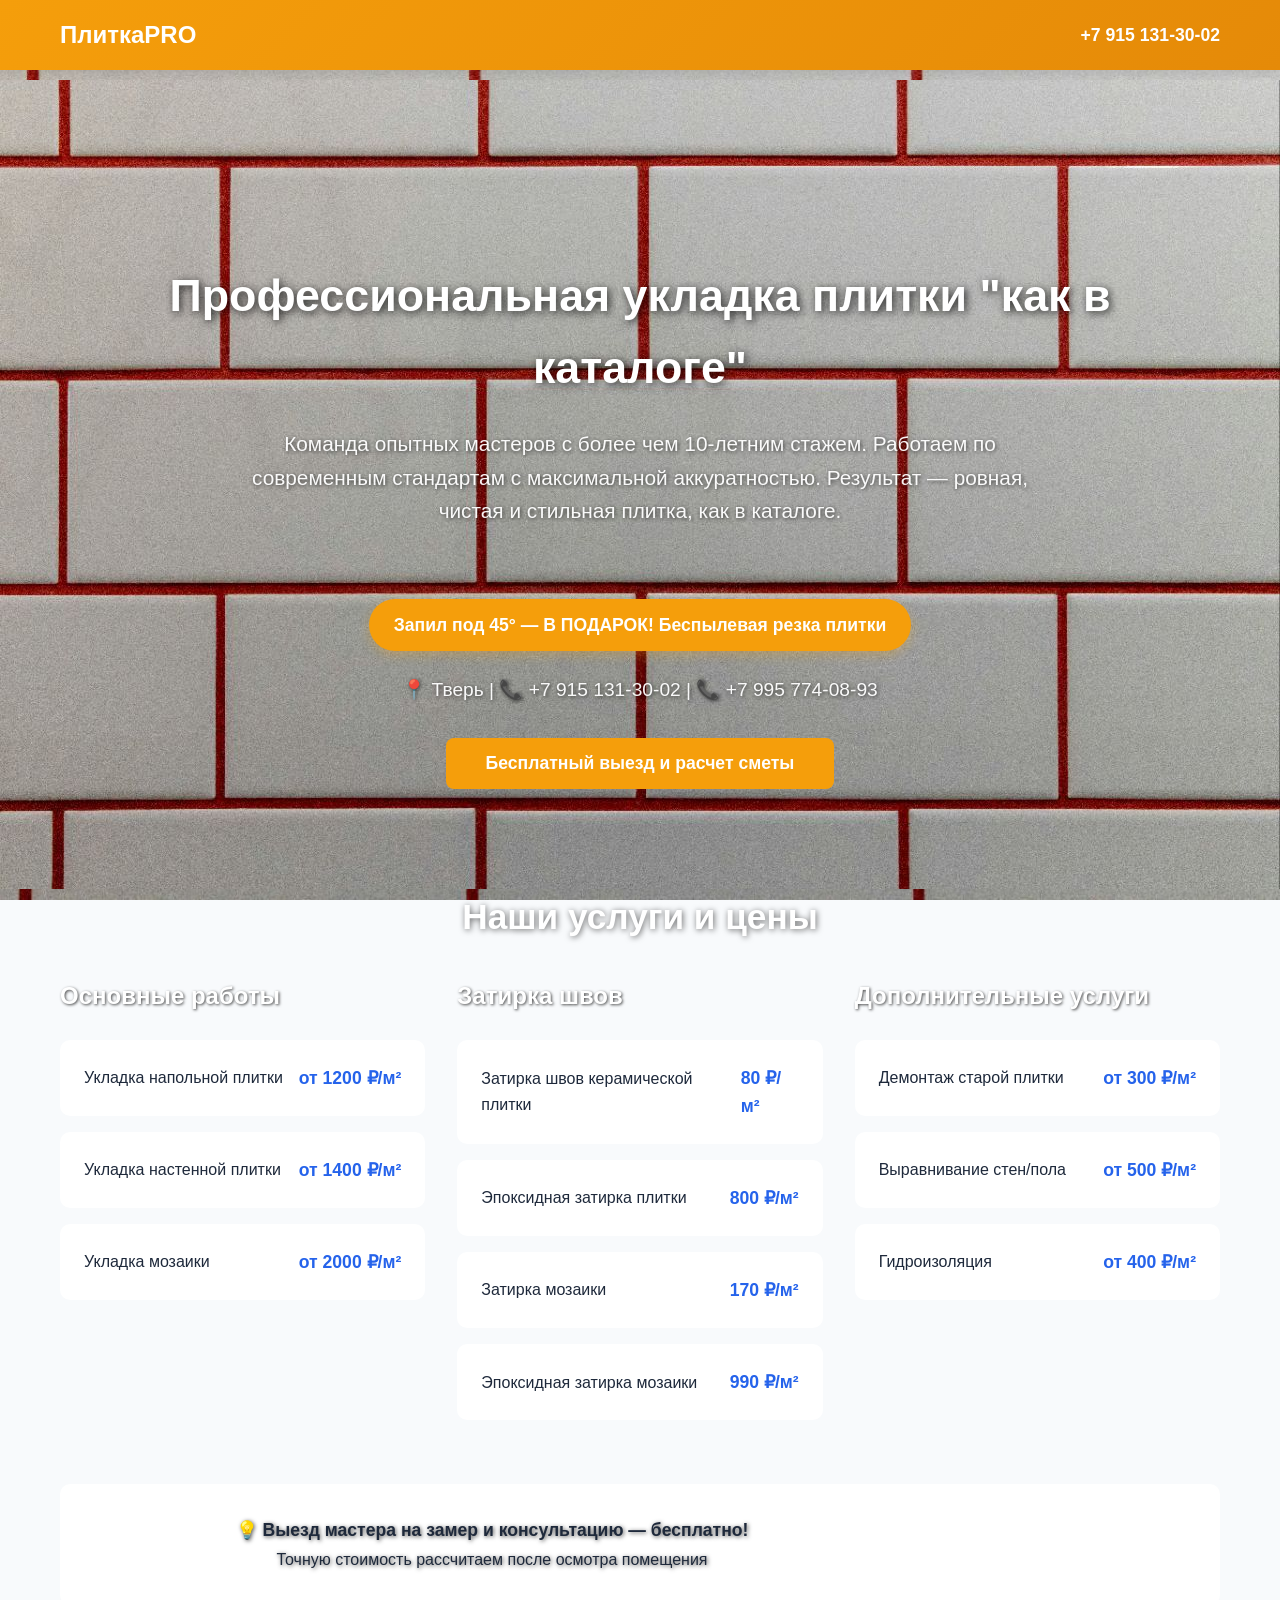
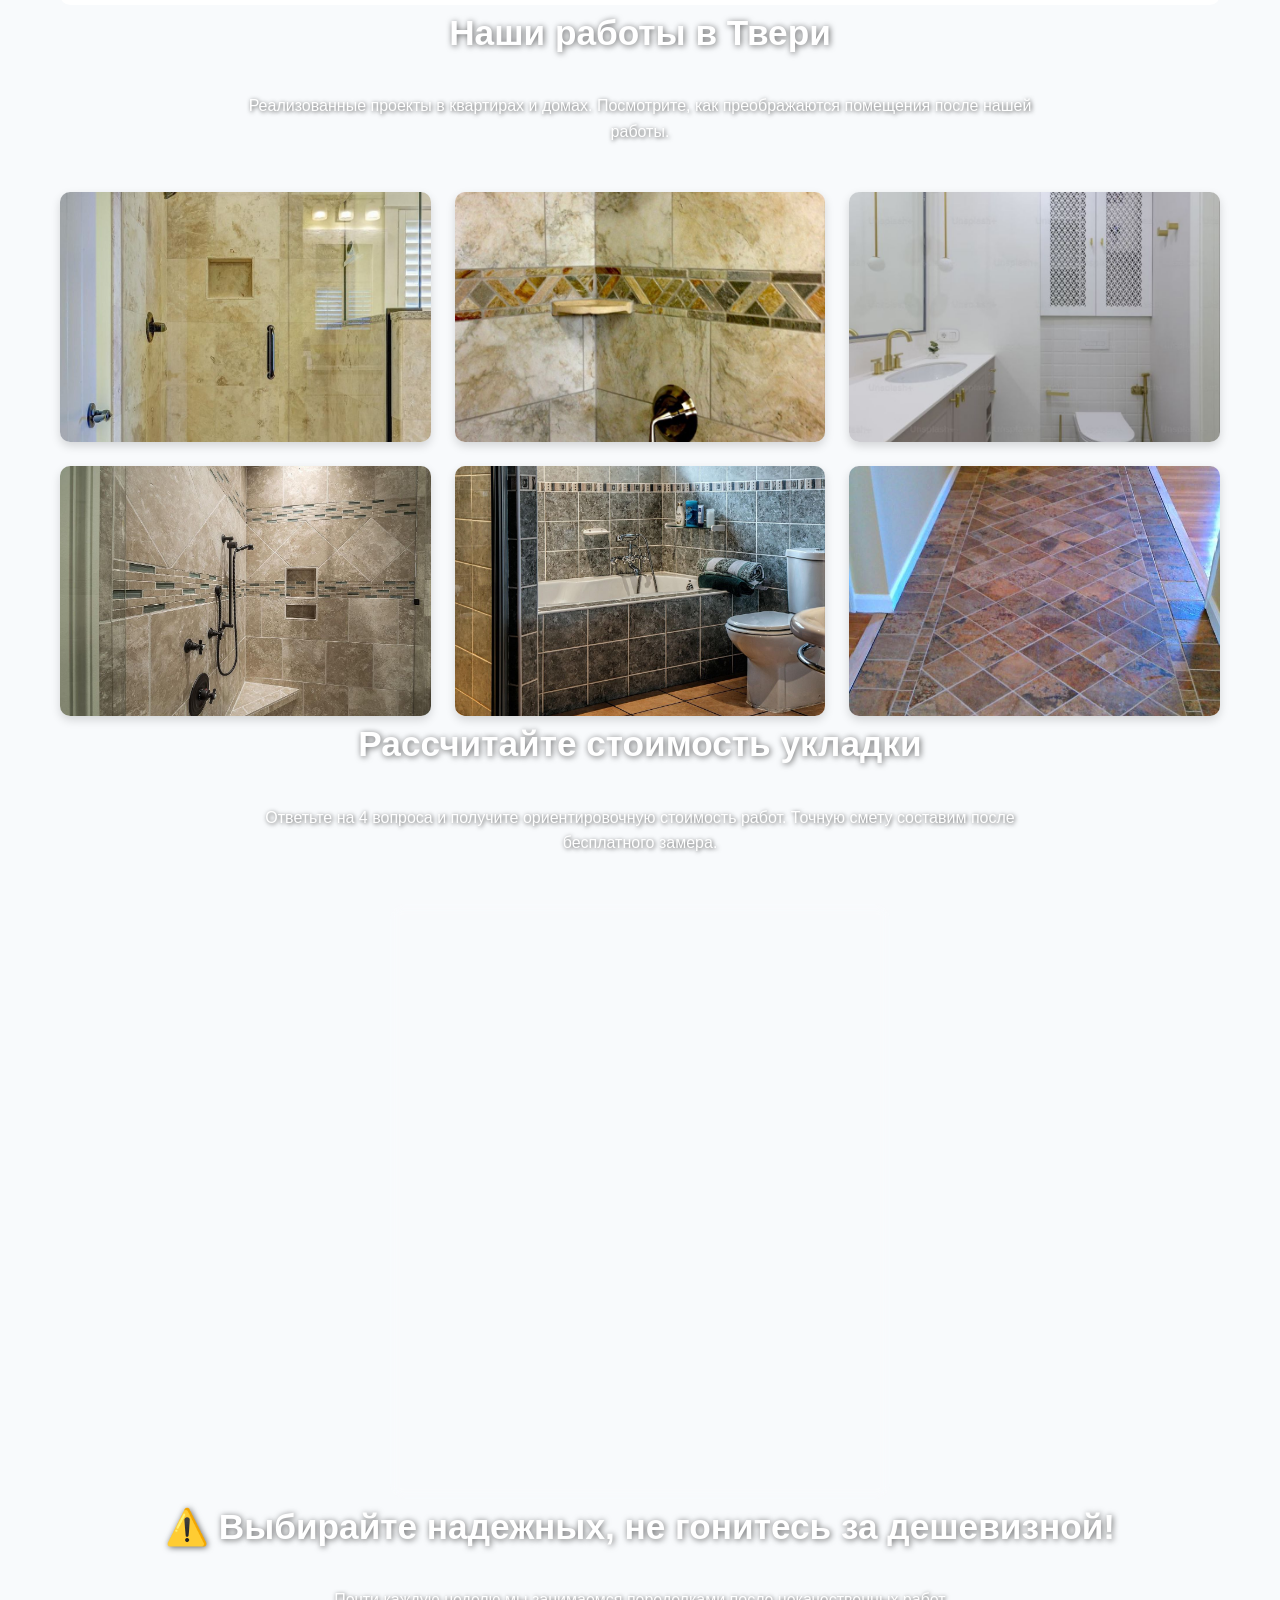
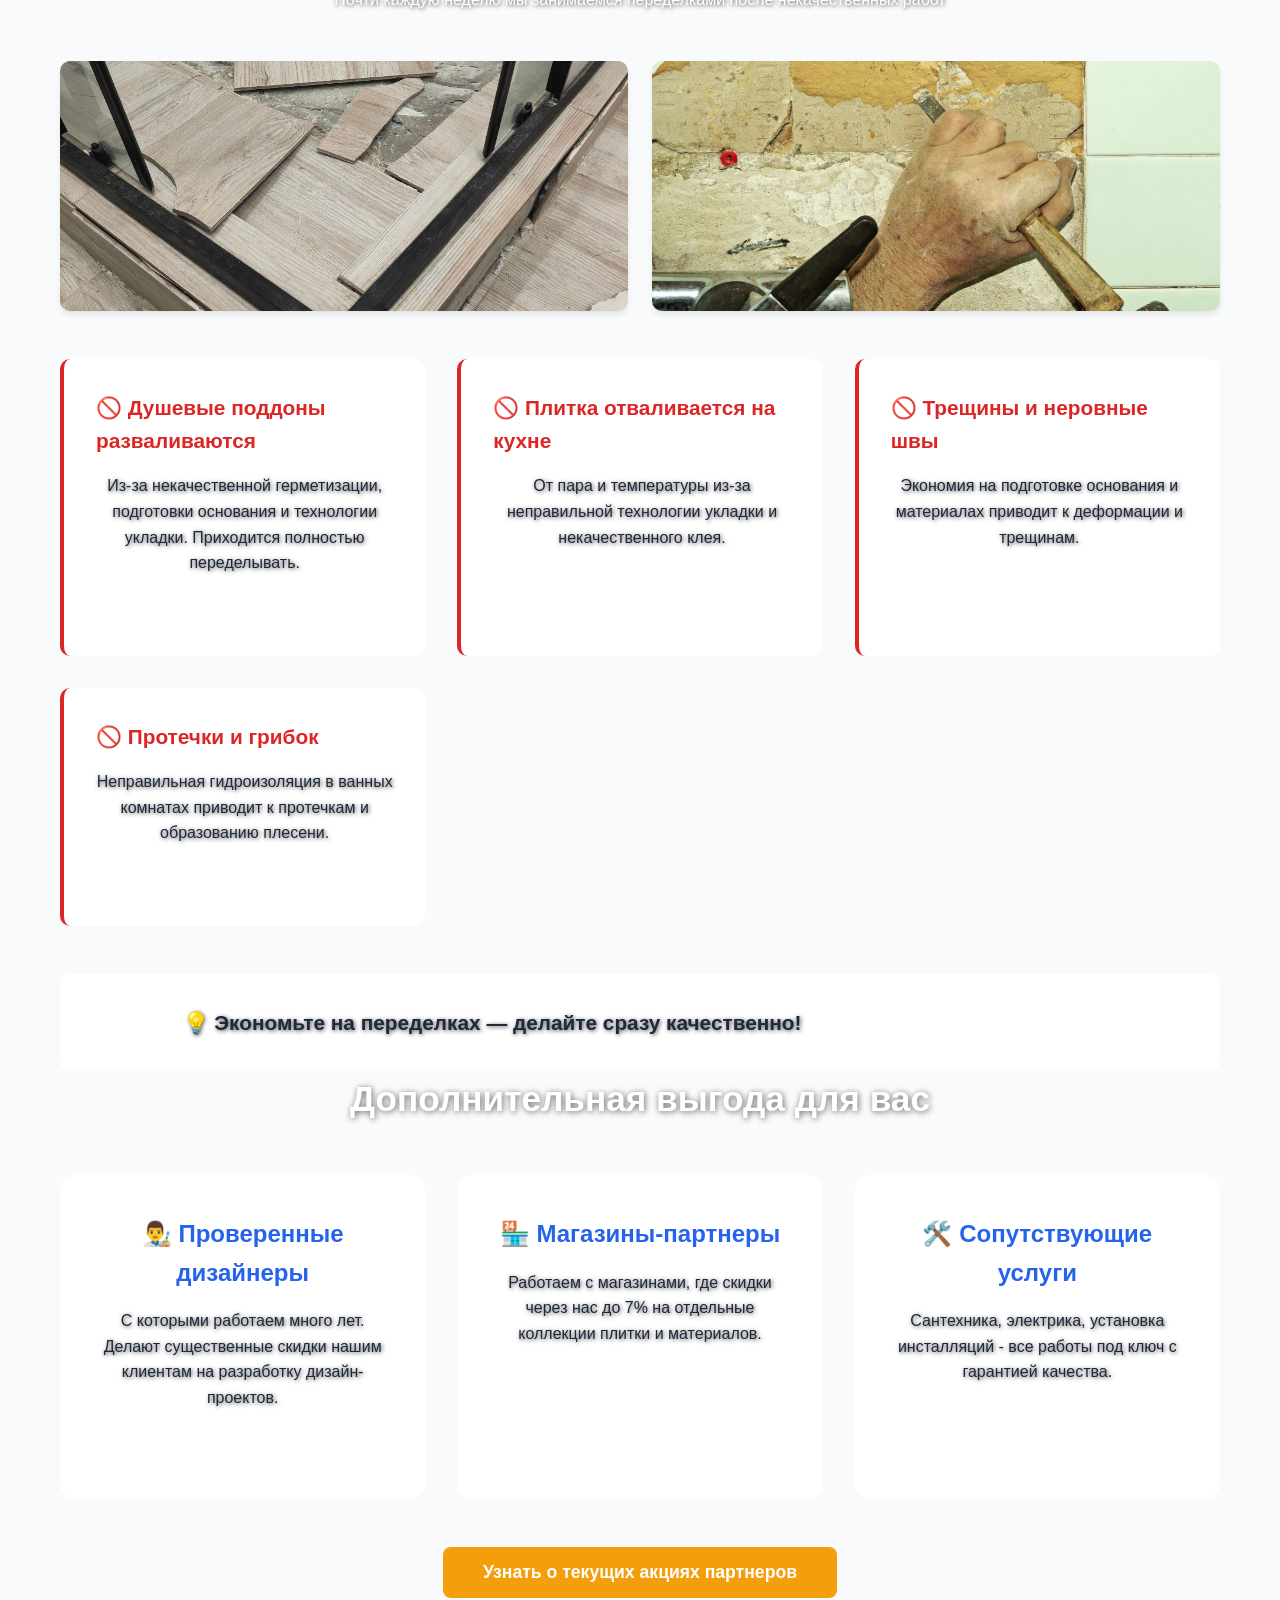
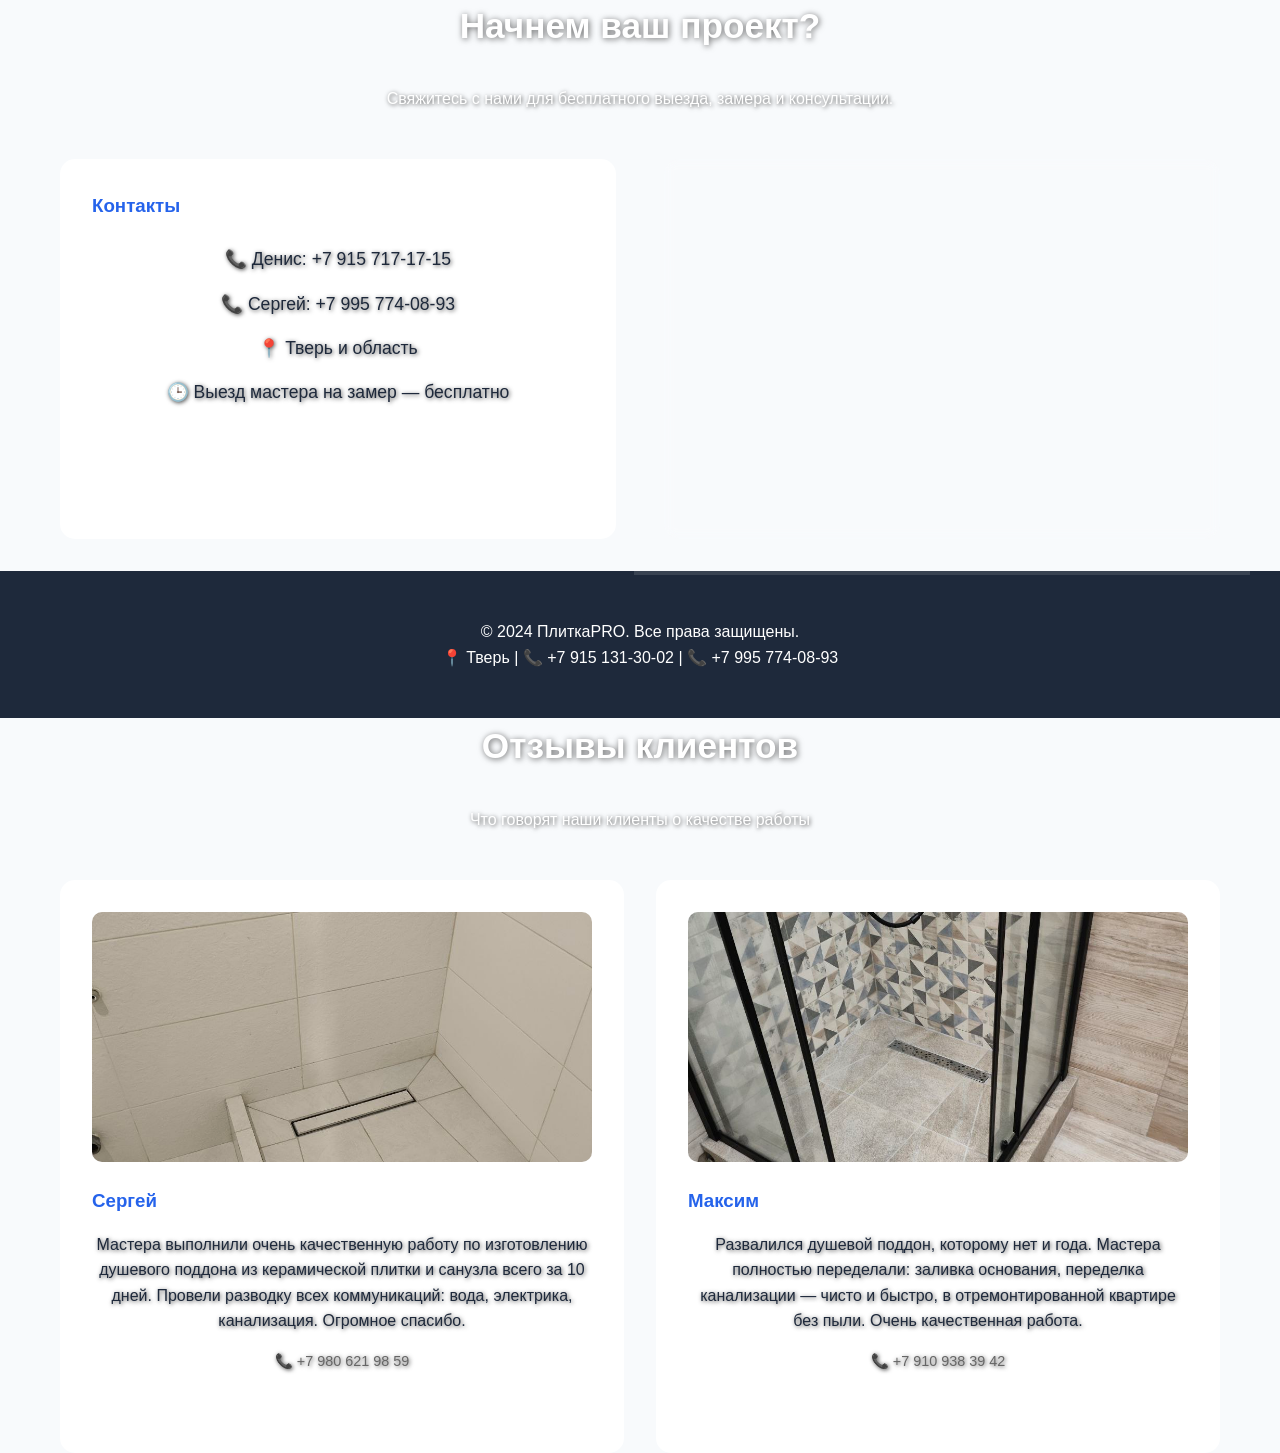
<file: index.html>
<!DOCTYPE html>
<html lang="ru">
<head>
  <meta charset="utf-8" />
  <meta name="viewport" content="width=device-width,initial-scale=1" />
  <meta name="google-site-verification" content="duUiM_z29vYW35IVByA6R_zKZLc3TftDSpbao3kCbu0" />
  <meta name="description" content="Укладка плитки в Твери – качественно, быстро и надёжно. ПлиткаPRO – профессиональные услуги по укладке плитки.">
<meta name="keywords" content="плитка, укладка плитки, плиточник, ремонт, Тверь">
<meta name="robots" content="index, follow">
<meta name="viewport" content="width=device-width, initial-scale=1.0">
  <title>ПлиткаPRO — профессиональная укладка плитки и ремонт ванных в Твери</title>

  <!-- 🔹 SEO -->
  <meta name="description" content="Профессиональная укладка плитки и ремонт ванных комнат в Твери. Душевые поддоны, разводка коммуникаций, сантехника под ключ. Бесплатный замер и расчёт сметы.">
  <meta name="keywords" content="плиточник тверь, укладка плитки тверь, ремонт ванной тверь, душевой поддон тверь, плитка про тверь, плиточник под ключ, сантехника тверь">
  <meta name="robots" content="index, follow">
  <meta name="author" content="ПлиткаPRO — ремонт и укладка плитки в Твери">

  <style>
    /* ===========================
       BASE STYLES
    =========================== */
    :root {
      --primary-blue: #2563EB;
      --accent-orange: #F59E0B;
      --light-gray: #F8FAFC;
      --dark-gray: #1E293B;
      --white: #FFFFFF;
      --border-radius: 8px;
      --shadow: 0 4px 6px -1px rgba(0, 0, 0, 0.1);
    }

    * {
      box-sizing: border-box;
      margin: 0;
      padding: 0;
    }

    body {
      font-family: 'Roboto', sans-serif;
      line-height: 1.6;
      color: var(--dark-gray);
      background-color: var(--light-gray);
    }

    .container {
      max-width: 1200px;
      margin: 0 auto;
      padding: 0 20px;
    }

    /* ===========================
       HEADER
    =========================== */
    .header {
      background: linear-gradient(135deg, #F59E0B 0%, #E58A08 100%) !important;
      position: fixed;
      width: 100%;
      top: 0;
      z-index: 1000;
      padding: 1rem 0;
      box-shadow: 0 2px 10px rgba(0,0,0,0.1);
    }

    .nav__content {
      display: flex;
      justify-content: space-between;
      align-items: center;
    }

    .logo {
      font-size: 1.5rem;
      font-weight: 700;
      color: white !important;
    }

    .nav__phone a {
      text-decoration: none;
      color: white !important;
      font-weight: 700;
      font-size: 1.1rem;
    }

    /* ===========================
       HERO SECTION
    =========================== */
    .hero {
      background: url('images/gallery/heroy-bg.jpg') center/cover no-repeat !important;
      color: white;
      padding: 180px 0 100px;
      text-align: center;
      margin-top: 80px;
      min-height: 80vh;
      display: flex;
      align-items: center;
    }

    .hero h1 {
      font-size: 2.8rem;
      margin-bottom: 1.5rem;
      font-weight: 700;
      text-shadow: 2px 2px 8px rgba(0,0,0,0.8);
    }

    .hero p {
      font-size: 1.3rem;
      margin-bottom: 2rem;
      opacity: 0.95;
      max-width: 800px;
      margin-left: auto;
      margin-right: auto;
      text-shadow: 1px 1px 4px rgba(0,0,0,0.7);
    }

    .hero__badge {
      display: inline-block;
      background-color: var(--accent-orange);
      color: white;
      padding: 12px 25px;
      border-radius: 50px;
      font-weight: 700;
      font-size: 1.1rem;
      margin: 1.5rem 0;
      box-shadow: 0 4px 12px rgba(245, 158, 11, 0.3);
    }

    .hero__contacts {
      font-size: 1.2rem;
      margin-bottom: 2rem;
      font-weight: 500;
      opacity: 0.95;
      text-shadow: 1px 1px 4px rgba(0,0,0,0.7);
    }

    /* ===========================
       BUTTONS
    =========================== */
    .btn {
      display: inline-block;
      padding: 15px 40px;
      background-color: var(--accent-orange);
      color: white;
      border: none;
      border-radius: var(--border-radius);
      font-size: 1.1rem;
      font-weight: 600;
      cursor: pointer;
      text-decoration: none;
      transition: all 0.3s ease;
    }

    .btn:hover {
      background-color: #E58A08;
      transform: translateY(-2px);
    }

    /* ===========================
       SECTIONS
    =========================== */
   <style>
      /* ===========================
       SECTIONS
    =========================== */
     /* ===========================
       SECTIONS
    =========================== */
    section {
      padding: 100px 0;
      color: white;
      position: relative;
    }

    /* Фон через псевдоэлемент - ОДИН на всю страницу */
    section::before {
      content: '';
      position: fixed;
      top: 0;
      left: 0;
      width: 100%;
      height: 100%;
      background: url('images/gallery/heroy-bg.jpg') center/cover no-repeat;
      z-index: -1;
    }

    /* Контейнер с полупрозрачным фоном для читаемости */
    section .container {
      position: relative;
      z-index: 1;
    }

    section .container h2 {
      text-align: center;
      margin-bottom: 2rem;
      font-size: 2.2rem;
      color: white;
      text-shadow: 1px 1px 6px rgba(0,0,0,0.6);
    }

    section .container p {
      color: white;
      text-shadow: 1px 1px 4px rgba(0,0,0,0.7);
      text-align: center;
      max-width: 800px;
      margin: 0 auto 3rem;
    }

    .card h3 {
      color: var(--primary-blue) !important;
      margin-bottom: 1rem;
    }
    /* ===========================
       GALLERY
    =========================== */
    .gallery-grid {
      display: grid;
      grid-template-columns: repeat(auto-fit, minmax(280px, 1fr));
      gap: 1.5rem;
      margin-top: 2rem;
    }

    .gallery-item {
      position: relative;
      border-radius: 10px;
      overflow: hidden;
      box-shadow: 0 4px 10px rgba(0, 0, 0, 0.15);
      transition: transform 0.3s ease, box-shadow 0.3s ease;
      cursor: pointer;
    }

    .gallery-item:hover {
      transform: translateY(-5px);
      box-shadow: 0 6px 18px rgba(0, 0, 0, 0.25);
    }

    .gallery-item img {
      width: 100%;
      height: 250px;
      object-fit: cover;
      display: block;
      transition: transform 0.3s ease;
    }

    .gallery-item:hover img {
      transform: scale(1.05);
    }

    /* ===========================
       CALCULATOR
    =========================== */
    .calc-form {
      background: rgba(255, 255, 255, 0.12) !important;
      backdrop-filter: blur(6px);
      padding: 2rem;
      border-radius: 16px;
      box-shadow: 0 6px 20px rgba(0,0,0,0.3);
      max-width: 500px;
      margin: 0 auto;
    }

    .calc-form label {
      color: white !important;
      text-shadow: 1px 1px 3px rgba(0,0,0,0.7);
      display: block;
      margin-bottom: 0.5rem;
      font-weight: 500;
    }

    .calc-form select,
    .calc-form input {
      background: rgba(255,255,255,0.15) !important;
      color: white !important;
      border: none !important;
      width: 100%;
      padding: 12px;
      border-radius: 8px;
      font-size: 1rem;
      margin-bottom: 1.5rem;
    }

    .result {
      background: rgba(255,255,255,0.15) !important;
      color: white !important;
      padding: 1rem;
      border-radius: 8px;
      text-align: center;
      font-size: 1.2rem;
      font-weight: 600;
      margin-top: 1rem;
      display: none;
    }

    /* ===========================
       ERROR CARDS
    =========================== */
    .error-grid {
      display: grid;
      grid-template-columns: repeat(auto-fit, minmax(300px, 1fr));
      gap: 2rem;
      margin-top: 3rem;
    }

    .error-card {
      background: rgba(255, 255, 255, 0.95);
      padding: 2rem;
      border-radius: 10px;
      border-left: 4px solid #DC2626;
    }

    .error-card h3 {
      color: #DC2626 !important;
      margin-bottom: 1rem;
    }

    /* ===========================
       PARTNER GRID
    =========================== */
    .partner-grid {
      display: grid;
      grid-template-columns: repeat(auto-fit, minmax(250px, 1fr));
      gap: 2rem;
      margin-top: 3rem;
    }

    .partner-card {
      background: rgba(255, 255, 255, 0.95);
      padding: 2.5rem;
      border-radius: 15px;
      text-align: center;
    }

    .partner-card h3 {
      color: var(--primary-blue) !important;
      margin-bottom: 1rem;
    }

    /* ===========================
       CONTACT FORM
    =========================== */
    .contact-form {
      background: rgba(255, 255, 255, 0.12);
      backdrop-filter: blur(6px);
      padding: 2rem;
      border-radius: 16px;
      box-shadow: 0 6px 20px rgba(0,0,0,0.3);
      max-width: 500px;
      margin: 0 auto;
    }

    .contact-form input,
    .contact-form textarea {
      width: 100%;
      padding: 12px;
      margin-bottom: 1rem;
      border: none;
      border-radius: 8px;
      background: rgba(255,255,255,0.15);
      color: white;
    }

    /* ===========================
       FOOTER
    =========================== */
    .footer {
      background: #1E293B !important;
      color: white;
      text-align: center;
      padding: 3rem 1rem;
      margin-top: 2rem;
    }

    /* ===========================
       RESPONSIVE
    =========================== */
    @media (max-width: 768px) {
      .hero h1 {
        font-size: 2rem;
      }

      section .container h2 {
        font-size: 1.8rem;
      }

      .container {
        padding: 0 15px;
      }

      .gallery-item img {
        height: 200px;
      }
    }
  </style>
</head>
<body>

  <!-- Header -->
  <header class="header">
    <nav class="nav">
      <div class="container">
        <div class="nav__content">
          <div class="logo">ПлиткаPRO</div>
          <div class="nav__phone">
            <a href="tel:+79151313002">+7 915 131-30-02</a>
          </div>
        </div>
      </div>
    </nav>
  </header>

  <!-- Section 1: Hero -->
  <section class="hero">
    <div class="container">
      <div class="hero__content">
        <h1>Профессиональная укладка плитки "как в каталоге"</h1>
        <p>Команда опытных мастеров с более чем 10-летним стажем. Работаем по современным стандартам с максимальной аккуратностью. Результат — ровная, чистая и стильная плитка, как в каталоге.</p>
        <div class="hero__badge">Запил под 45° — В ПОДАРОК! Беспылевая резка плитки</div>
        <div class="hero__contacts">📍 Тверь | 📞 +7 915 131-30-02 | 📞 +7 995 774-08-93</div>
        <button class="btn btn-primary">Бесплатный выезд и расчет сметы</button>
      </div>
    </div>
  </section>

  <!-- Section 2: Services -->
<section class="services">
    <div class="container">
        <h2>Наши услуги и цены</h2>
        
        <div style="display: grid; grid-template-columns: repeat(auto-fit, minmax(350px, 1fr)); gap: 2rem;">
            <!-- Основные услуги -->
            <div class="service-category">
                <h3 style="color: white; margin-bottom: 1.5rem; font-size: 1.5rem; text-shadow: 1px 1px 3px rgba(0,0,0,0.7);">Основные работы</h3>
                <div class="price-item" style="background: rgba(255, 255, 255, 0.95); padding: 1.5rem; border-radius: 10px; margin-bottom: 1rem;">
                    <div style="display: flex; justify-content: space-between; align-items: center;">
                        <span style="font-weight: 500; color: #1E293B;">Укладка напольной плитки</span>
                        <span style="color: #2563EB; font-weight: 700; font-size: 1.1rem;">от 1200 ₽/м²</span>
                    </div>
                </div>
                <div class="price-item" style="background: rgba(255, 255, 255, 0.95); padding: 1.5rem; border-radius: 10px; margin-bottom: 1rem;">
                    <div style="display: flex; justify-content: space-between; align-items: center;">
                        <span style="font-weight: 500; color: #1E293B;">Укладка настенной плитки</span>
                        <span style="color: #2563EB; font-weight: 700; font-size: 1.1rem;">от 1400 ₽/м²</span>
                    </div>
                </div>
                <div class="price-item" style="background: rgba(255, 255, 255, 0.95); padding: 1.5rem; border-radius: 10px; margin-bottom: 1rem;">
                    <div style="display: flex; justify-content: space-between; align-items: center;">
                        <span style="font-weight: 500; color: #1E293B;">Укладка мозаики</span>
                        <span style="color: #2563EB; font-weight: 700; font-size: 1.1rem;">от 2000 ₽/м²</span>
                    </div>
                </div>
            </div>

            <!-- Затирка швов -->
            <div class="service-category">
                <h3 style="color: white; margin-bottom: 1.5rem; font-size: 1.5rem; text-shadow: 1px 1px 3px rgba(0,0,0,0.7);">Затирка швов</h3>
                <div class="price-item" style="background: rgba(255, 255, 255, 0.95); padding: 1.5rem; border-radius: 10px; margin-bottom: 1rem;">
                    <div style="display: flex; justify-content: space-between; align-items: center;">
                        <span style="font-weight: 500; color: #1E293B;">Затирка швов керамической плитки</span>
                        <span style="color: #2563EB; font-weight: 700; font-size: 1.1rem;">80 ₽/м²</span>
                    </div>
                </div>
                <div class="price-item" style="background: rgba(255, 255, 255, 0.95); padding: 1.5rem; border-radius: 10px; margin-bottom: 1rem;">
                    <div style="display: flex; justify-content: space-between; align-items: center;">
                        <span style="font-weight: 500; color: #1E293B;">Эпоксидная затирка плитки</span>
                        <span style="color: #2563EB; font-weight: 700; font-size: 1.1rem;">800 ₽/м²</span>
                    </div>
                </div>
                <div class="price-item" style="background: rgba(255, 255, 255, 0.95); padding: 1.5rem; border-radius: 10px; margin-bottom: 1rem;">
                    <div style="display: flex; justify-content: space-between; align-items: center;">
                        <span style="font-weight: 500; color: #1E293B;">Затирка мозаики</span>
                        <span style="color: #2563EB; font-weight: 700; font-size: 1.1rem;">170 ₽/м²</span>
                    </div>
                </div>
                <div class="price-item" style="background: rgba(255, 255, 255, 0.95); padding: 1.5rem; border-radius: 10px; margin-bottom: 1rem;">
                    <div style="display: flex; justify-content: space-between; align-items: center;">
                        <span style="font-weight: 500; color: #1E293B;">Эпоксидная затирка мозаики</span>
                        <span style="color: #2563EB; font-weight: 700; font-size: 1.1rem;">990 ₽/м²</span>
                    </div>
                </div>
            </div>

            <!-- Дополнительные услуги -->
            <div class="service-category">
                <h3 style="color: white; margin-bottom: 1.5rem; font-size: 1.5rem; text-shadow: 1px 1px 3px rgba(0,0,0,0.7);">Дополнительные услуги</h3>
                <div class="price-item" style="background: rgba(255, 255, 255, 0.95); padding: 1.5rem; border-radius: 10px; margin-bottom: 1rem;">
                    <div style="display: flex; justify-content: space-between; align-items: center;">
                        <span style="font-weight: 500; color: #1E293B;">Демонтаж старой плитки</span>
                        <span style="color: #2563EB; font-weight: 700; font-size: 1.1rem;">от 300 ₽/м²</span>
                    </div>
                </div>
                <div class="price-item" style="background: rgba(255, 255, 255, 0.95); padding: 1.5rem; border-radius: 10px; margin-bottom: 1rem;">
                    <div style="display: flex; justify-content: space-between; align-items: center;">
                        <span style="font-weight: 500; color: #1E293B;">Выравнивание стен/пола</span>
                        <span style="color: #2563EB; font-weight: 700; font-size: 1.1rem;">от 500 ₽/м²</span>
                    </div>
                </div>
                <div class="price-item" style="background: rgba(255, 255, 255, 0.95); padding: 1.5rem; border-radius: 10px; margin-bottom: 1rem;">
                    <div style="display: flex; justify-content: space-between; align-items: center;">
                        <span style="font-weight: 500; color: #1E293B;">Гидроизоляция</span>
                        <span style="color: #2563EB; font-weight: 700; font-size: 1.1rem;">от 400 ₽/м²</span>
                    </div>
                </div>
            </div>
        </div>

        <div style="text-align: center; margin-top: 3rem; padding: 2rem; background: rgba(255, 255, 255, 0.95); border-radius: 10px;">
            <p style="font-size: 1.1rem; color: #1E293B; margin: 0; font-weight: 600;">
                💡 <strong>Выезд мастера на замер и консультацию — бесплатно!</strong><br>
                <span style="font-weight: 400; font-size: 1rem;">Точную стоимость рассчитаем после осмотра помещения</span>
            </p>
        </div>
    </div>
</section>

  <!-- Section 3: Gallery -->
  <section class="gallery">
    <div class="container">
      <h2>Наши работы в Твери</h2>
      <p>Реализованные проекты в квартирах и домах. Посмотрите, как преображаются помещения после нашей работы.</p>
      
      <div class="gallery-grid">
        <div class="gallery-item" onclick="openModal('images/gallery/vannaya-1.jpg')">
          <img src="images/gallery/vannaya-1.jpg" alt="Ванная комната с плиткой">
        </div>
        <div class="gallery-item" onclick="openModal('images/gallery/vannaya2.jpg')">
          <img src="images/gallery/vannaya2.jpg" alt="Ванная комната">
        </div>
        <div class="gallery-item" onclick="openModal('images/gallery/vannaya3.jpg')">
          <img src="images/gallery/vannaya3.jpg" alt="Ванная комната">
        </div>
        <div class="gallery-item" onclick="openModal('images/gallery/vannaya4.jpg')">
          <img src="images/gallery/vannaya4.jpg" alt="Ванная комната">
        </div>
        <div class="gallery-item" onclick="openModal('images/gallery/vannaya7.jpg')">
          <img src="images/gallery/vannaya7.jpg" alt="Ванная комната">
        </div>
        <div class="gallery-item" onclick="openModal('images/gallery/Flor.jpg')">
          <img src="images/gallery/Flor.jpg" alt="Напольная плитка">
        </div>
      </div>
    </div>
  </section>

  <!-- Section 4: Calculator -->
  <section class="calculator">
    <div class="container">
      <h2>Рассчитайте стоимость укладки</h2>
      <p>Ответьте на 4 вопроса и получите ориентировочную стоимость работ. Точную смету составим после бесплатного замера.</p>
      
      <div class="calc-form">
        <div>
          <label for="surfaceType">Тип поверхности:</label>
          <select id="surfaceType">
            <option value="floor">Пол</option>
            <option value="wall">Стены</option>
          </select>
        </div>
        
        <div>
          <label for="area">Площадь помещения (м²):</label>
          <input type="number" id="area" min="1" value="10">
        </div>
        
        <div>
          <label for="tileType">Тип плитки:</label>
          <select id="tileType">
            <option value="ceramic">Керамическая</option>
            <option value="porcelain">Керамогранит</option>
            <option value="mosaic">Мозаика</option>
            <option value="clinker">Клинкер</option>
            <option value="stone">Натуральный камень</option>
          </select>
        </div>
        
        <div>
          <label style="display: flex; align-items: center;">
            <input type="checkbox" id="preparation" style="margin-right: 10px;"> 
            Требуется выравнивание основания
          </label>
        </div>
        
        <button class="btn" onclick="calculatePrice()" style="width: 100%; margin-bottom: 1rem;">Рассчитать стоимость</button>
        
        <div class="result" id="result">
          Ориентировочная стоимость: <span id="price">0</span> руб.
        </div>
      </div>
    </div>
  </section>

  <!-- Section 5: Errors -->
<section class="errors">
    <div class="container">
        <h2>⚠️ Выбирайте надежных, не гонитесь за дешевизной!</h2>
        <p>Почти каждую неделю мы занимаемся переделками после некачественных работ</p>
        
        <div style="display: grid; grid-template-columns: repeat(auto-fit, minmax(300px, 1fr)); gap: 1.5rem; margin-bottom: 3rem;">
            <div style="border-radius: 10px; overflow: hidden; box-shadow: 0 4px 6px -1px rgba(0,0,0,0.1);">
                <img src="images/gallery/remont3.jpg" alt="Пример некачественного ремонта" style="width: 100%; height: 250px; object-fit: cover; display: block;">
            </div>
            <div style="border-radius: 10px; overflow: hidden; box-shadow: 0 4px 6px -1px rgba(0,0,0,0.1);">
                <img src="images/gallery/remont1.jpg" alt="Пример брака в работе" style="width: 100%; height: 250px; object-fit: cover; display: block;">
            </div>
        </div>
        
        <div class="error-grid">
            <div class="error-card" style="background: rgba(255, 255, 255, 0.95); padding: 2rem; border-radius: 10px; border-left: 4px solid #DC2626;">
                <h3 style="color: #DC2626 !important; margin-bottom: 1rem; font-size: 1.3rem;">🚫 Душевые поддоны разваливаются</h3>
                <p style="color: #1E293B; line-height: 1.6; font-weight: 500;">Из-за некачественной герметизации, подготовки основания и технологии укладки. Приходится полностью переделывать.</p>
            </div>
            
            <div class="error-card" style="background: rgba(255, 255, 255, 0.95); padding: 2rem; border-radius: 10px; border-left: 4px solid #DC2626;">
                <h3 style="color: #DC2626 !important; margin-bottom: 1rem; font-size: 1.3rem;">🚫 Плитка отваливается на кухне</h3>
                <p style="color: #1E293B; line-height: 1.6; font-weight: 500;">От пара и температуры из-за неправильной технологии укладки и некачественного клея.</p>
            </div>
            
            <div class="error-card" style="background: rgba(255, 255, 255, 0.95); padding: 2rem; border-radius: 10px; border-left: 4px solid #DC2626;">
                <h3 style="color: #DC2626 !important; margin-bottom: 1rem; font-size: 1.3rem;">🚫 Трещины и неровные швы</h3>
                <p style="color: #1E293B; line-height: 1.6; font-weight: 500;">Экономия на подготовке основания и материалах приводит к деформации и трещинам.</p>
            </div>
            
            <div class="error-card" style="background: rgba(255, 255, 255, 0.95); padding: 2rem; border-radius: 10px; border-left: 4px solid #DC2626;">
                <h3 style="color: #DC2626 !important; margin-bottom: 1rem; font-size: 1.3rem;">🚫 Протечки и грибок</h3>
                <p style="color: #1E293B; line-height: 1.6; font-weight: 500;">Неправильная гидроизоляция в ванных комнатах приводит к протечкам и образованию плесени.</p>
            </div>
        </div>
        
        <div style="text-align: center; margin-top: 3rem; padding: 2rem; background: rgba(255, 255, 255, 0.95); border-radius: 10px;">
            <p style="font-size: 1.3rem; color: #1E293B; margin: 0; font-weight: 600;">
                💡 Экономьте на переделках — делайте сразу качественно!
            </p>
        </div>
    </div>
</section>

  <!-- Section 6: Partners -->
<section class="partners">
    <div class="container">
        <h2>Дополнительная выгода для вас</h2>
        
        <div class="partner-grid">
            <div class="partner-card" style="background: rgba(255, 255, 255, 0.95); padding: 2.5rem; border-radius: 15px; text-align: center;">
                <h3 style="color: #2563EB !important; margin-bottom: 1rem; font-size: 1.5rem;">👨‍🎨 Проверенные дизайнеры</h3>
                <p style="color: #1E293B; line-height: 1.6; font-weight: 500;">С которыми работаем много лет. Делают существенные скидки нашим клиентам на разработку дизайн-проектов.</p>
            </div>
            
            <div class="partner-card" style="background: rgba(255, 255, 255, 0.95); padding: 2.5rem; border-radius: 15px; text-align: center;">
                <h3 style="color: #2563EB !important; margin-bottom: 1rem; font-size: 1.5rem;">🏪 Магазины-партнеры</h3>
                <p style="color: #1E293B; line-height: 1.6; font-weight: 500;">Работаем с магазинами, где скидки через нас до 7% на отдельные коллекции плитки и материалов.</p>
            </div>
            
            <div class="partner-card" style="background: rgba(255, 255, 255, 0.95); padding: 2.5rem; border-radius: 15px; text-align: center;">
                <h3 style="color: #2563EB !important; margin-bottom: 1rem; font-size: 1.5rem;">🛠️ Сопутствующие услуги</h3>
                <p style="color: #1E293B; line-height: 1.6; font-weight: 500;">Сантехника, электрика, установка инсталляций - все работы под ключ с гарантией качества.</p>
            </div>
        </div>
        
        <div style="text-align: center; margin-top: 3rem;">
            <button class="btn">Узнать о текущих акциях партнеров</button>
        </div>
    </div>
</section>

  <!-- Section 7: Contacts -->
<section class="contacts">
    <div class="container">
        <h2>Начнем ваш проект?</h2>
        <p>Свяжитесь с нами для бесплатного выезда, замера и консультации.</p>
        
        <div style="display: grid; grid-template-columns: repeat(auto-fit, minmax(300px, 1fr)); gap: 3rem; margin-top: 3rem;">
            <div style="background: rgba(255, 255, 255, 0.95); padding: 2rem; border-radius: 15px;">
                <h3 style="color: #2563EB; margin-bottom: 1.5rem;">Контакты</h3>
                <p style="color: #1E293B; margin-bottom: 1rem; font-size: 1.1rem;">📞 Денис: +7 915 717-17-15</p>
                <p style="color: #1E293B; margin-bottom: 1rem; font-size: 1.1rem;">📞 Сергей: +7 995 774-08-93</p>
                <p style="color: #1E293B; margin-bottom: 1rem; font-size: 1.1rem;">📍 Тверь и область</p>
                <p style="color: #1E293B; font-size: 1.1rem;">🕒 Выезд мастера на замер — бесплатно</p>
            </div>
            
            <div style="background: rgba(255, 255, 255, 0.12); backdrop-filter: blur(6px); padding: 2rem; border-radius: 16px; box-shadow: 0 6px 20px rgba(0,0,0,0.3);">
                <h3 style="color: white; margin-bottom: 1.5rem; text-shadow: 1px 1px 3px rgba(0,0,0,0.7);">Оставьте заявку</h3>
                <form id="contactForm">
                    <div style="margin-bottom: 1rem;">
                        <input type="text" id="clientName" placeholder="Ваше имя" required 
                               style="width: 100%; padding: 12px; border: none; border-radius: 8px; background: rgba(255,255,255,0.15); color: white;">
                    </div>
                    
                    <div style="margin-bottom: 1rem;">
                        <input type="tel" id="clientPhone" placeholder="Ваш телефон" required 
                               style="width: 100%; padding: 12px; border: none; border-radius: 8px; background: rgba(255,255,255,0.15); color: white;">
                    </div>
                    
                    <div style="margin-bottom: 1.5rem;">
                        <textarea id="clientMessage" placeholder="Комментарий (необязательно)" rows="3"
                                  style="width: 100%; padding: 12px; border: none; border-radius: 8px; background: rgba(255,255,255,0.15); color: white;"></textarea>
                    </div>
                    
                    <button type="button" onclick="sendToWhatsApp()" class="btn" style="width: 100%;">
                        📱 Отправить в WhatsApp
                    </button>
                </form>
            </div>
        </div>
    </div>
</section>

<script>
function sendToWhatsApp() {
    const name = document.getElementById('clientName').value.trim();
    const phone = document.getElementById('clientPhone').value.trim();
    const message = document.getElementById('clientMessage').value.trim();
    
    if (!name || !phone) {
        alert('Пожалуйста, заполните имя и телефон');
        return;
    }
    
    // Формируем сообщение для WhatsApp
    let text = `Здравствуйте! Хочу записаться на замер.%0A`;
    text += `Имя: ${name}%0A`;
    text += `Телефон: ${phone}%0A`;
    if (message) {
        text += `Комментарий: ${message}%0A`;
    }
    text += `Сайт: ПлиткаPRO Тверь`;
    
    // Открываем WhatsApp
    const whatsappUrl = `https://wa.me/79151313002?text=${text}`;
    window.open(whatsappUrl, '_blank');
    
    // Очищаем форму
    document.getElementById('contactForm').reset();
}
</script>

  <!-- Footer -->
  <footer class="footer">
    <div class="container">
      <p>&copy; 2024 ПлиткаPRO. Все права защищены.</p>
      <p>📍 Тверь | 📞 +7 915 131-30-02 | 📞 +7 995 774-08-93</p>
    </div>
  </footer>

  <!-- Modal -->
  <div id="imageModal" style="display: none; position: fixed; top: 0; left: 0; width: 100%; height: 100%; background: rgba(0,0,0,0.9); z-index: 1000; justify-content: center; align-items: center;">
    <span style="position: absolute; top: 20px; right: 30px; color: white; font-size: 40px; cursor: pointer;" onclick="closeModal()">&times;</span>
    <img id="modalImage" style="max-width: 90%; max-height: 90%; object-fit: contain;">
  </div>

  <script>
    function openModal(src) {
      document.getElementById('modalImage').src = src;
      document.getElementById('imageModal').style.display = 'flex';
    }

    function closeModal() {
      document.getElementById('imageModal').style.display = 'none';
    }

    document.getElementById('imageModal').addEventListener('click', function(e) {
      if (e.target === this) {
        closeModal();
      }
    });

    function calculatePrice() {
      const prices = {
        floor: 1200,
        wall: 1400,
        preparation: 300
      };

      const coefficients = {
        ceramic: 1.0,
        porcelain: 1.3,
        mosaic: 1.7,
        clinker: 1.4,
        stone: 1.8
      };

      const surfaceType = document.getElementById('surfaceType').value;
      const area = parseFloat(document.getElementById('area').value) || 0;
      const tileType = document.getElementById('tileType').value;
      const needsPreparation = document.getElementById('preparation').checked;

      let basePrice = prices[surfaceType];
      let coefficient = coefficients[tileType];
      let total = basePrice * coefficient * area;

      if (needsPreparation) {
        total += prices.preparation * area;
      }

      const resultElement = document.getElementById('price');
      resultElement.textContent = Math.round(total).toLocaleString('ru-RU');
      document.getElementById('result').style.display = 'block';
    }

    document.addEventListener('DOMContentLoaded', function() {
      calculatePrice();
      
      const inputs = ['surfaceType', 'area', 'tileType', 'preparation'];
      inputs.forEach(inputId => {
        document.getElementById(inputId).addEventListener('change', calculatePrice);
      });
      
      document.getElementById('area').addEventListener('input', calculatePrice);
    });
  </script>
 <!-- Section 8: Reviews -->
<section class="reviews">
    <div class="container">
        <h2>Отзывы клиентов</h2>
        <p>Что говорят наши клиенты о качестве работы</p>
        
        <div style="display: grid; grid-template-columns: repeat(auto-fit, minmax(350px, 1fr)); gap: 2rem; margin-top: 3rem;">
            <article style="background: rgba(255, 255, 255, 0.95); padding: 2rem; border-radius: 15px;">
                <img src="images/gallery/otziv.jpg" loading="lazy" alt="Отзыв Сергея" 
                     style="width: 100%; height: 250px; object-fit: cover; border-radius: 10px; margin-bottom: 1rem; cursor: pointer;"
                     onclick="openModal('images/gallery/otziv.jpg')">
                <h3 style="color: #2563EB; margin-bottom: 1rem;">Сергей</h3>
                <p style="color: #1E293B; line-height: 1.6; margin-bottom: 1rem;">Мастера выполнили очень качественную работу по изготовлению душевого поддона из керамической плитки и санузла всего за 10 дней. Провели разводку всех коммуникаций: вода, электрика, канализация. Огромное спасибо.</p>
                <p style="color: #666; font-size: 0.9rem;">📞 +7 980 621 98 59</p>
            </article>

            <article style="background: rgba(255, 255, 255, 0.95); padding: 2rem; border-radius: 15px;">
                <img src="images/gallery/dush.jpg" loading="lazy" alt="Отзыв Максима" 
                     style="width: 100%; height: 250px; object-fit: cover; border-radius: 10px; margin-bottom: 1rem; cursor: pointer;"
                     onclick="openModal('images/gallery/dush.jpg')">
                <h3 style="color: #2563EB; margin-bottom: 1rem;">Максим</h3>
                <p style="color: #1E293B; line-height: 1.6; margin-bottom: 1rem;">Развалился душевой поддон, которому нет и года. Мастера полностью переделали: заливка основания, переделка канализации — чисто и быстро, в отремонтированной квартире без пыли. Очень качественная работа.</p>
                <p style="color: #666; font-size: 0.9rem;">📞 +7 910 938 39 42</p>
            </article>
        </div>
    </div>
</section>


</body>
</html>
</file>
